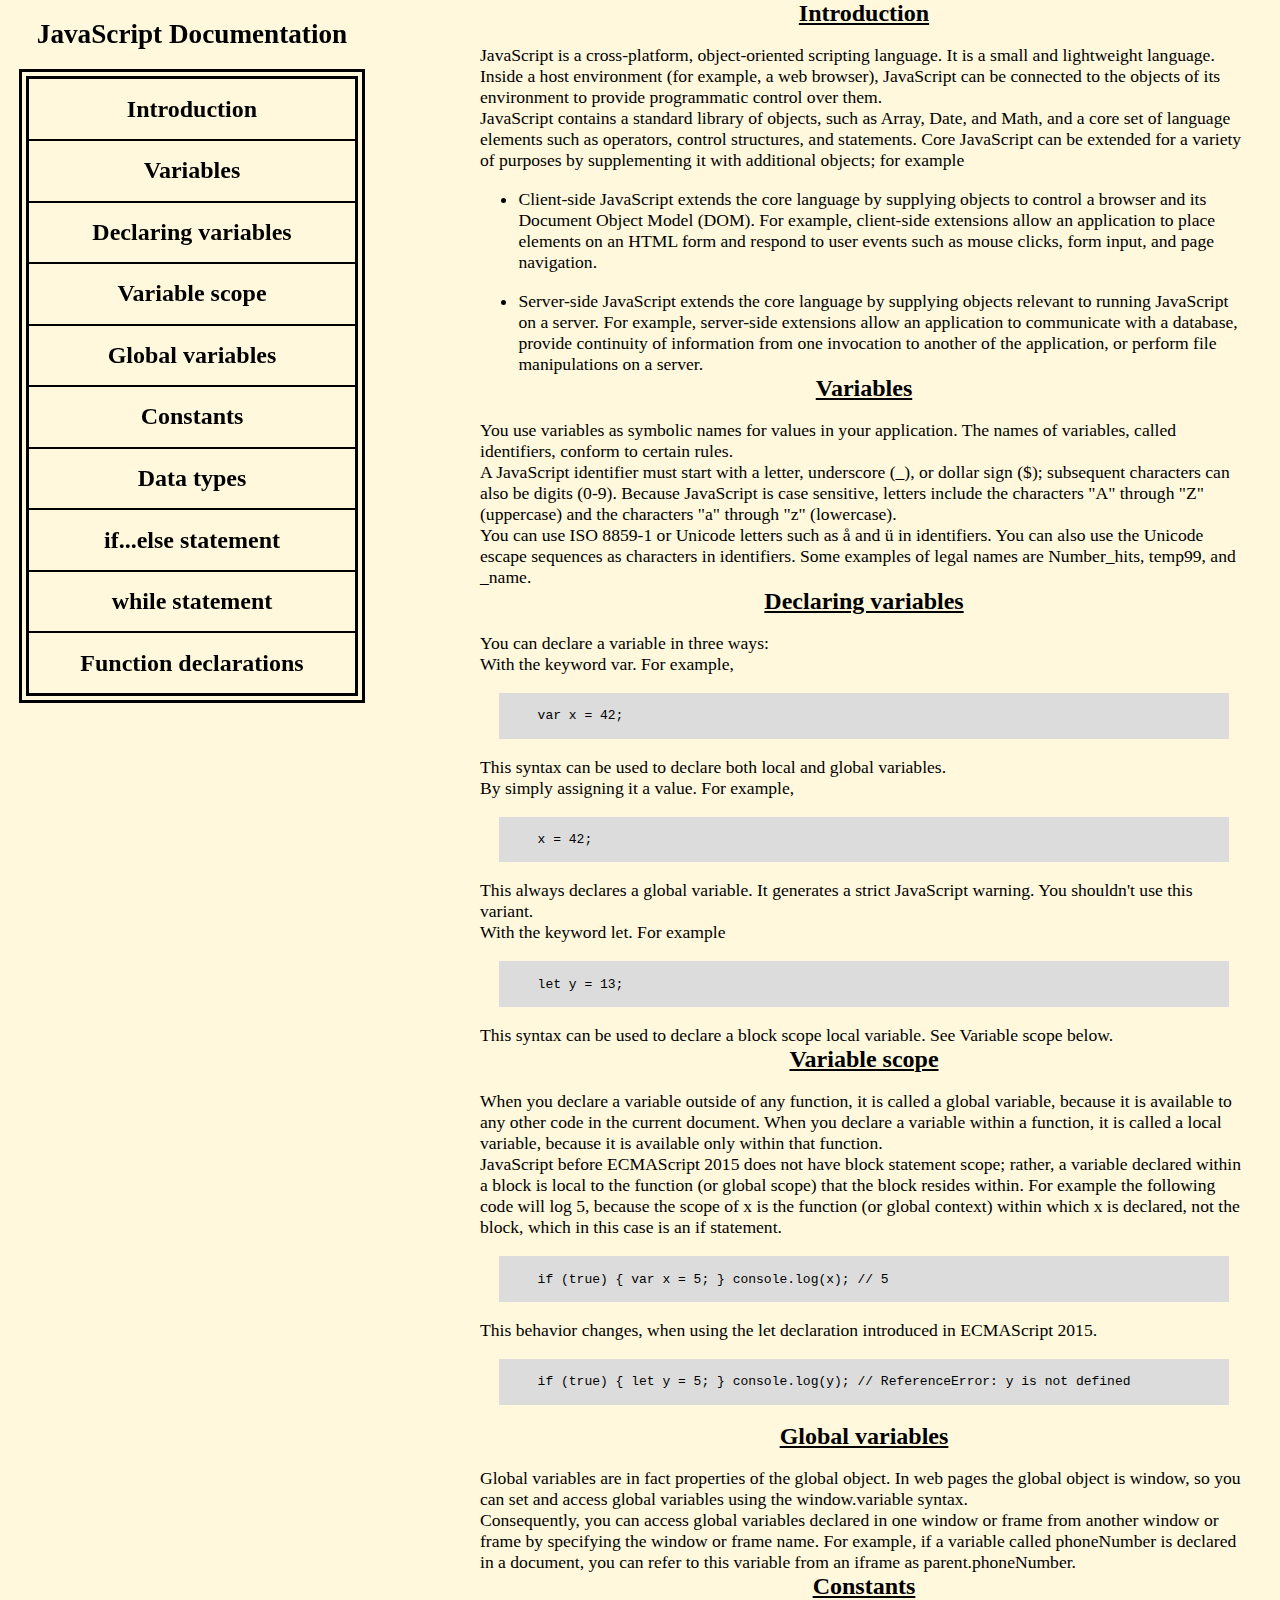
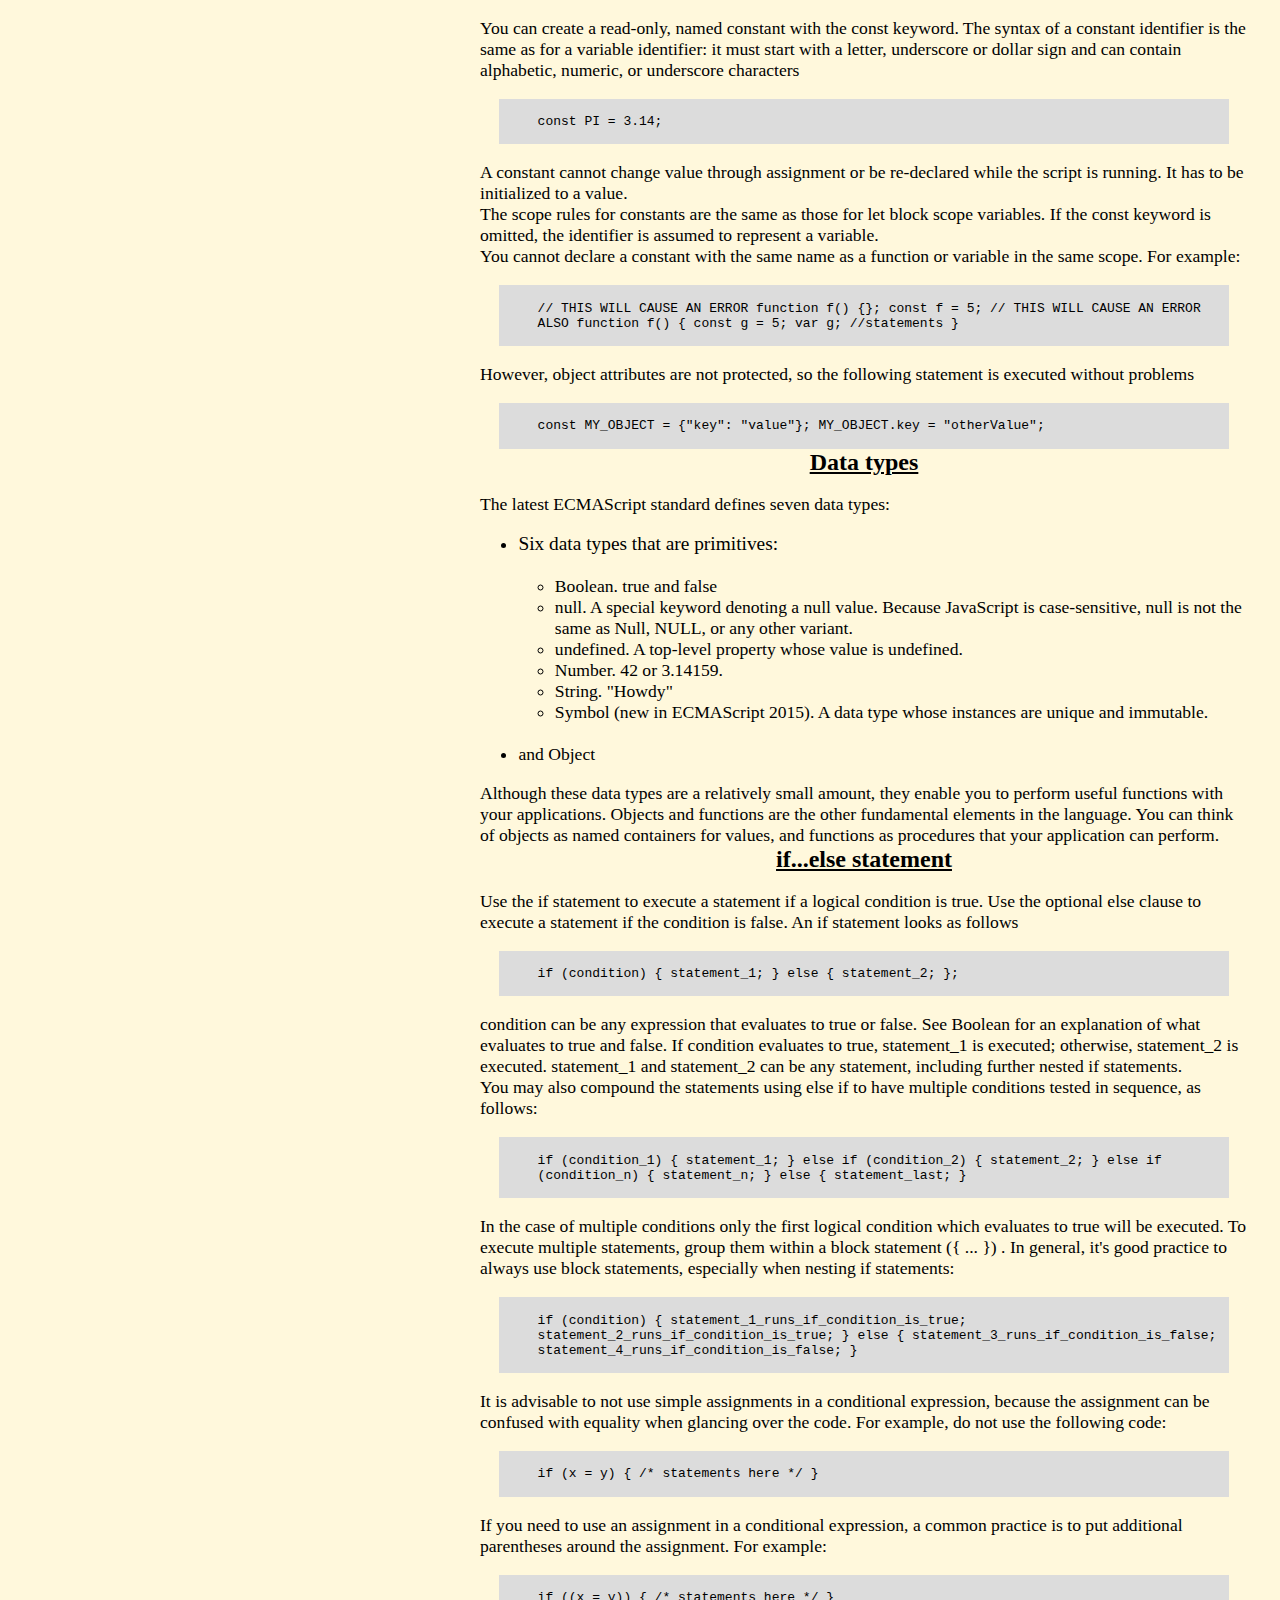
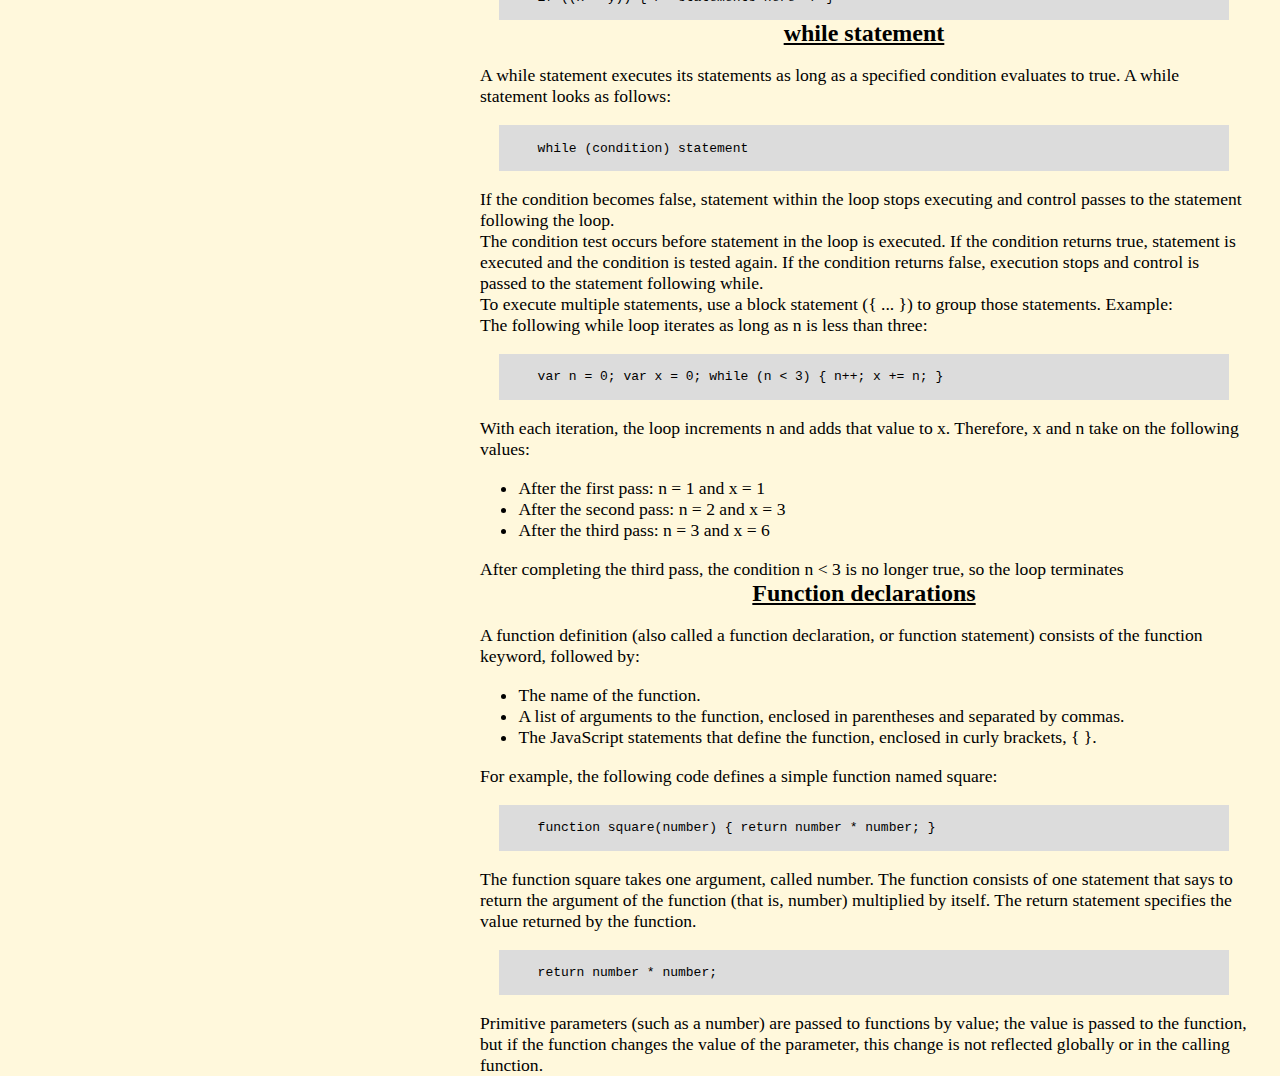
<file: FCC-DocumentationPage/index.html>
<!DOCTYPE html>
<html lang="es">
<head>
    <meta charset="UTF-8">
    <meta name="viewport" content="width=device-width, initial-scale=1.0">
    <meta http-equiv="X-UA-Compatible" content="ie=edge">
    <title>Documentation Page</title>
    <link rel="stylesheet" href="css/styles.css">
</head>
<body>
    <nav id="navbar">
        <header>JavaScript Documentation</header>
        <ul id="menu-opciones">
            <li><a href="#Introduction" class="nav-link">Introduction</a></li>
            <li><a href="#Variables" class="nav-link">Variables</a></li>
            <li><a href="#Declaring_variables" class="nav-link">Declaring variables</a></li>
            <li><a href="#Variable_scope" class="nav-link">Variable scope</a></li>
            <li><a href="#Global_variables" class="nav-link">Global variables</a></li>
            <li><a href="#Constants" class="nav-link">Constants</a></li>
            <li><a href="#Data_types" class="nav-link">Data types</a></li>
            <li><a href="#if...else_statement" class="nav-link">if...else statement</a></li>
            <li><a href="#while_statement" class="nav-link">while statement</a></li>
            <li><a href="#Function_declarations" class="nav-link">Function declarations</a></li>
        </ul>
    </nav>
    <main id="main-doc">
        <section class="main-section" id="Introduction">
            <header>Introduction</header>
            <br>
            <p>
                JavaScript is a cross-platform, object-oriented scripting language. It is a small and lightweight language. Inside a host environment (for example, a web browser), JavaScript can be connected to the objects of its environment to provide programmatic control over them.
                <br>
                JavaScript contains a standard library of objects, such as Array, Date, and Math, and a core set of language elements such as operators, control structures, and statements. Core JavaScript can be extended for a variety of purposes by supplementing it with additional objects; for example
            </p>
            <br>
            <ul>
                <li>Client-side JavaScript extends the core language by supplying objects to control a browser and its Document Object Model (DOM). For example, client-side extensions allow an application to place elements on an HTML form and respond to user events such as mouse clicks, form input, and page navigation.</li>
                <br>
                <li>Server-side JavaScript extends the core language by supplying objects relevant to running JavaScript on a server. For example, server-side extensions allow an application to communicate with a database, provide continuity of information from one invocation to another of the application, or perform file manipulations on a server.</li>
            </ul>
        </section>
        <section class="main-section" id="Variables">
            <header>Variables</header>
            <br>
            <p>
                You use variables as symbolic names for values in your application. The names of variables, called identifiers, conform to certain rules.
                <br>
                A JavaScript identifier must start with a letter, underscore (_), or dollar sign ($); subsequent characters can also be digits (0-9). Because JavaScript is case sensitive, letters include the characters "A" through "Z" (uppercase) and the characters "a" through "z" (lowercase).
                <br>
                You can use ISO 8859-1 or Unicode letters such as å and ü in identifiers. You can also use the Unicode escape sequences as characters in identifiers. Some examples of legal names are Number_hits, temp99, and _name. 
            </p>
        </section>
        <section class="main-section" id="Declaring_variables">
            <header>Declaring variables</header>
            <br>
            <p>
                You can declare a variable in three ways:
                <br>
                With the keyword var. For example,
            </p>
            <br>
            <code>
                var x = 42;
            </code>
            <br>
            <p>
                This syntax can be used to declare both local and global variables.
                <br>
                By simply assigning it a value. For example,
            </p>
            <br>
            <code>
                x = 42;
            </code>
            <br>
            <p>
                This always declares a global variable. It generates a strict JavaScript warning. You shouldn't use this variant.
                <br>
                With the keyword let. For example
            </p>
            <br>
            <code>
                let y = 13;
            </code>
            <br>
            <p>
                This syntax can be used to declare a block scope local variable. See Variable scope below.
            </p>
        </section>
        <section class="main-section" id="Variable_scope">
            <header>Variable scope</header>
            <br>
            <p>
                When you declare a variable outside of any function, it is called a global variable, because it is available to any other code in the current document. When you declare a variable within a function, it is called a local variable, because it is available only within that function.
                <br>
                JavaScript before ECMAScript 2015 does not have block statement scope; rather, a variable declared within a block is local to the function (or global scope) that the block resides within. For example the following code will log 5, because the scope of x is the function (or global context) within which x is declared, not the block, which in this case is an if statement.
            </p>
            <br>
            <code>
                if (true) { var x = 5; } console.log(x); // 5
            </code>
            <br>
            <p>
                This behavior changes, when using the let declaration introduced in ECMAScript 2015.
            </p>
            <br>
            <code>
                if (true) { let y = 5; } console.log(y); // ReferenceError: y is not defined
            </code>
            <br>
        </section>
        <section class="main-section" id="Global_variables">
            <header>Global variables</header>
            <br>
            <p>
                Global variables are in fact properties of the global object. In web pages the global object is window, so you can set and access global variables using the window.variable syntax.
                <br>
                Consequently, you can access global variables declared in one window or frame from another window or frame by specifying the window or frame name. For example, if a variable called phoneNumber is declared in a document, you can refer to this variable from an iframe as parent.phoneNumber.
            </p>
        </section>
        <section class="main-section" id="Constants">
            <header>Constants</header>
            <br>
            <p>
                You can create a read-only, named constant with the const keyword. The syntax of a constant identifier is the same as for a variable identifier: it must start with a letter, underscore or dollar sign and can contain alphabetic, numeric, or underscore characters
            </p>
            <br>
            <code>
                const PI = 3.14;
            </code>
            <br>
            <p>
                A constant cannot change value through assignment or be re-declared while the script is running. It has to be initialized to a value.
                <br>
                The scope rules for constants are the same as those for let block scope variables. If the const keyword is omitted, the identifier is assumed to represent a variable.
                <br>
                You cannot declare a constant with the same name as a function or variable in the same scope. For example:
            </p>
            <br>
            <code>
                // THIS WILL CAUSE AN ERROR function f() {}; const f = 5; // THIS WILL
                CAUSE AN ERROR ALSO function f() { const g = 5; var g; //statements
                }
            </code>
            <br>
            <p>
                However, object attributes are not protected, so the following statement is executed without problems
            </p>
            <br>
            <code>
                const MY_OBJECT = {"key": "value"}; MY_OBJECT.key = "otherValue";
            </code>
        </section>
        <section class="main-section" id="Data_types">
            <header>Data types</header>
            <br>
            <p>
                The latest ECMAScript standard defines seven data types:
            </p>
            <br>
            <ul>
                <li>
                    <p>Six data types that are primitives:</p>
                    <br>
                    <ul>
                        <li>Boolean. true and false</li>
                        <li>null. A special keyword denoting a null value. Because JavaScript is case-sensitive, null is not the same as Null, NULL, or any other variant.</li>
                        <li>undefined. A top-level property whose value is undefined.</li>
                        <li>Number. 42 or 3.14159.</li>
                        <li>String. "Howdy"</li>
                        <li>Symbol (new in ECMAScript 2015). A data type whose instances are unique and immutable.</li>
                    </ul>
                    <br>
                </li>
                <li>and Object</li>
            </ul>
            <br>
            <p>
                Although these data types are a relatively small amount, they enable you to perform useful functions with your applications. Objects and functions are the other fundamental elements in the language. You can think of objects as named containers for values, and functions as procedures that your application can perform.
            </p>
        </section>
        <section class="main-section" id="if...else_statement">
            <header>if...else statement</header>
            <br>
            <p>
                Use the if statement to execute a statement if a logical condition is true. Use the optional else clause to execute a statement if the condition is false. An if statement looks as follows
            </p>
            <br>
            <code>
                if (condition) { statement_1; } else { statement_2; };
            </code>
            <br>
            <p>
                condition can be any expression that evaluates to true or false. See Boolean for an explanation of what evaluates to true and false. If condition evaluates to true, statement_1 is executed; otherwise, statement_2 is executed. statement_1 and statement_2 can be any statement, including further nested if statements.
                <br>
                You may also compound the statements using else if to have multiple conditions tested in sequence, as follows: 
            </p>
            <br>
            <code>
                if (condition_1) { statement_1; } else if (condition_2) { statement_2;
                } else if (condition_n) { statement_n; } else { statement_last; }
            </code>
            <br>
            <p>
                In the case of multiple conditions only the first logical condition which evaluates to true will be executed. To execute multiple statements, group them within a block statement ({ ... }) . In general, it's good practice to always use block statements, especially when nesting if statements: 
            </p>
            <br>
            <code>
                if (condition) { statement_1_runs_if_condition_is_true;
                statement_2_runs_if_condition_is_true; } else {
                statement_3_runs_if_condition_is_false;
                statement_4_runs_if_condition_is_false; }
            </code>
            <br>
            <p>
                It is advisable to not use simple assignments in a conditional expression, because the assignment can be confused with equality when glancing over the code. For example, do not use the following code: 
            </p>
            <br>
            <code>
                if (x = y) { /* statements here */ }
            </code>
            <br>
            <p>
                If you need to use an assignment in a conditional expression, a common practice is to put additional parentheses around the assignment. For example:
            </p>
            <br>
            <code>
                if ((x = y)) { /* statements here */ }
            </code>
        </section>
        <section class="main-section" id="while_statement">
            <header>while statement</header>
            <br>
            <p>
                A while statement executes its statements as long as a specified condition evaluates to true. A while statement looks as follows:
            </p>
            <br>
            <code>
                while (condition) statement
            </code>
            <br>
            <p>
                If the condition becomes false, statement within the loop stops executing and control passes to the statement following the loop.
                <br>
                The condition test occurs before statement in the loop is executed. If the condition returns true, statement is executed and the condition is tested again. If the condition returns false, execution stops and control is passed to the statement following while.
                <br>    
                To execute multiple statements, use a block statement ({ ... }) to group those statements.
                Example:
                <br>
                The following while loop iterates as long as n is less than three:
            </p>
            <br>
            <code>
                var n = 0; var x = 0; while (n < 3) { n++; x += n; }
            </code>
            <br>
            <p>
                With each iteration, the loop increments n and adds that value to x. Therefore, x and n take on the following values: 
            </p>
            <br>
            <ul>
                <li>After the first pass: n = 1 and x = 1</li>
                <li>After the second pass: n = 2 and x = 3</li>
                <li>After the third pass: n = 3 and x = 6</li>
            </ul>
            <br>
            <p>
                After completing the third pass, the condition n < 3 is no longer true, so the loop terminates
            </p>
        </section>
        <section class="main-section" id="Function_declarations">
            <header>Function declarations</header>
            <br>
            <p>
                A function definition (also called a function declaration, or function statement) consists of the function keyword, followed by:
            </p>
            <br>
            <ul>
                <li>The name of the function.</li>
                <li>A list of arguments to the function, enclosed in parentheses and separated by commas. </li>
                <li>The JavaScript statements that define the function, enclosed in curly brackets, { }.</li>
            </ul>
            <br>
            <p>
                For example, the following code defines a simple function named square:
            </p>
            <br>
            <code>
                function square(number) { return number * number; }
            </code>
            <br>
            <p>
                The function square takes one argument, called number. The function consists of one statement that says to return the argument of the function (that is, number) multiplied by itself. The return statement specifies the value returned by the function.
            </p>
            <br>
            <code>
                return number * number;
            </code>
            <br>
            <p>
                Primitive parameters (such as a number) are passed to functions by value; the value is passed to the function, but if the function changes the value of the parameter, this change is not reflected globally or in the calling function.
            </p>
        </section>
    </main>
</body>
</html>
</file>
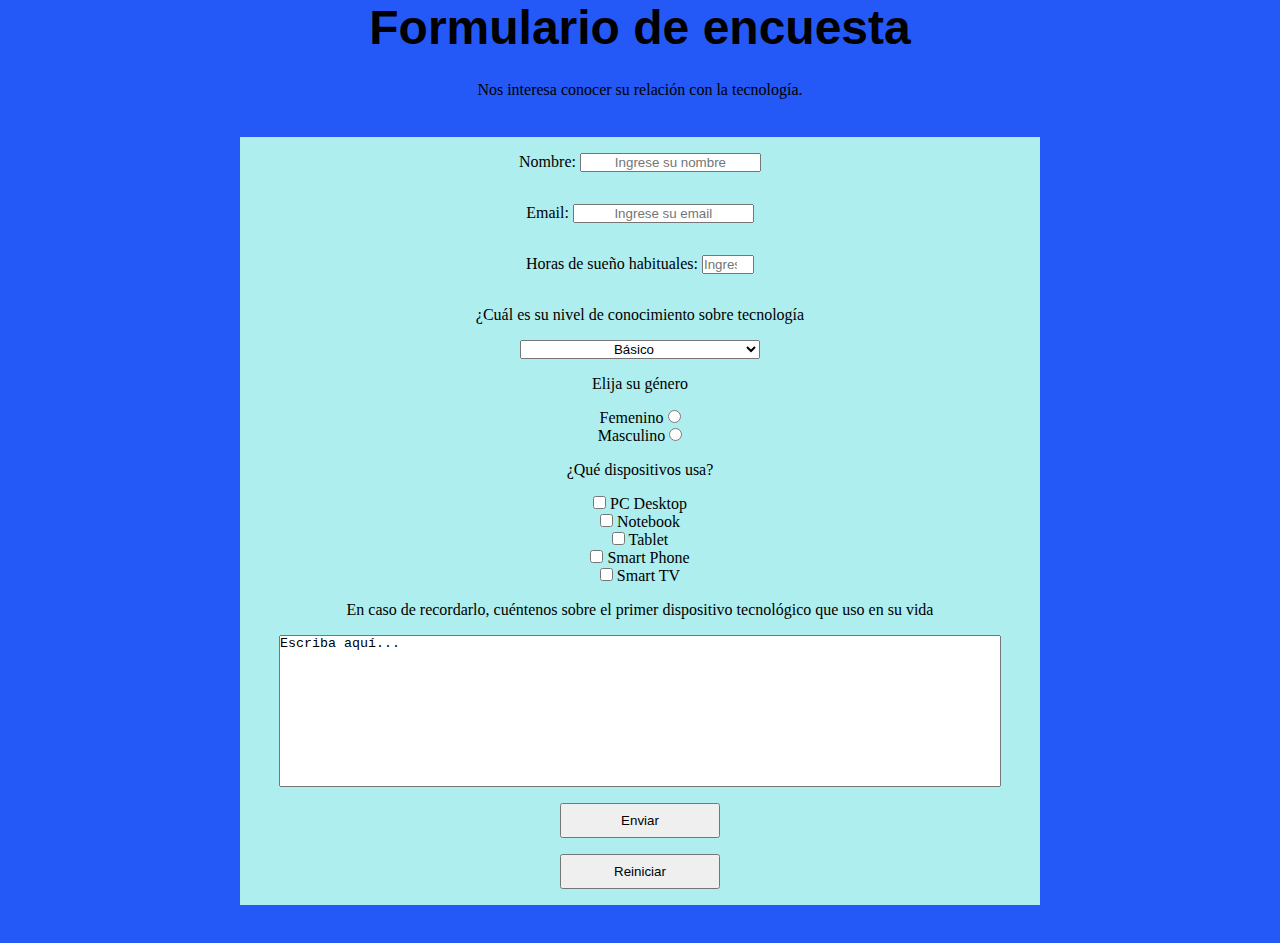
<file: FCC-SurveyFormPage/index.html>
<!DOCTYPE html>
<html lang="es">
<head>
    <meta charset="UTF-8">
    <meta name="viewport" content="width=device-width, initial-scale=1.0">
    <meta http-equiv="X-UA-Compatible" content="ie=edge">
    <title>FCC Survey Form</title>
    <link rel="stylesheet" href="css/styles.css">
</head>
<body>
    <h1 id="title">Formulario de encuesta</h1>
    <p id="description">Nos interesa conocer su relación con la tecnología.</p>
    <form action="#" id="survey-form">
        <label for="name" id="name-label">Nombre: 
            <input type="text" id="name" placeholder="Ingrese su nombre" required>
        </label>

        <label for="email" id="email-label">Email: 
            <input type="email" id="email" pattern="[a-zA-Z0-9]*[@][a-zA-Z0-9]*[.][a-zA-Z0-9]*" placeholder="Ingrese su email" required>
        </label>

        <label for="number" id="number-label">Horas de sueño habituales: 
            <input type="number" id="number" min="0" max="10" placeholder="Ingrese la cantidad" required>
        </label>

        <p>¿Cuál es su nivel de conocimiento sobre tecnología</p>
        <select id="dropdown">
            <option value="Nulo">Nulo</option>
            <option value="Básico" selected>Básico</option>
            <option value="Intermedio">Intermedio</option>
            <option value="Avanzado">Avanzado</option>
            <option value="Profesional">Profesional</option>
        </select>

        <p>Elija su género</p>
        <label class="radio-label"> Femenino <input type="radio" name="genero" value="Femenino"> </label>
        <label class="radio-label"> Masculino <input type="radio" name="genero" value="Masculino"> </label>

        <p>¿Qué dispositivos usa?</p>
        <label class="check-label"> <input type="checkbox" name="dispositivos" value="pc-desktop"> PC Desktop</label>
        <label class="check-label"> <input type="checkbox" name="dispositivos" value="notebook"> Notebook</label>
        <label class="check-label"> <input type="checkbox" name="dispositivos" value="tablet"> Tablet</label>
        <label class="check-label"> <input type="checkbox" name="dispositivos" value="smart-phone"> Smart Phone</label>
        <label class="check-label"> <input type="checkbox" name="dispositivos" value="smart-tv"> Smart TV</label>

        <p>En caso de recordarlo, cuéntenos sobre el primer dispositivo tecnológico que uso en su vida</p>
        <textarea name="anecdota" id="anecdota" cols="30" rows="10">Escriba aquí...</textarea>

        <input type="submit" value="Enviar" id="submit">
        <input type="reset" value="Reiniciar" id="reset">
    </form>
</body>
</html>
</file>
<file: FCC-DocumentationPage/css/styles.css>
* {
    margin: 0%;
    padding: 0%;
    list-style: none;
    text-decoration: none;
}

body {
    background-color: cornsilk;
}

#navbar {
    width: 100%;
    min-width: 300px;
    max-width: 1000px;
    margin: 0% auto;
    text-align: center;
}

#navbar > header {
    font-size: 2.0em;
    font-weight: bold;
    padding: 2% 0%;
}

#navbar #menu-opciones {
    border: 10px double black;
    margin: 0% 5%;
}

#menu-opciones .nav-link {
    display: block;
    padding: 2% 0%;
    font-size: 1.1em;
    font-weight: bold;
    color: black;
    border-bottom: 2px solid black;
}

#menu-opciones .nav-link:hover {
    background: #ffffff;
}

#menu-opciones li:last-child a{
    border-bottom: 0px;
}

#main-doc {
    width: 90%;
    min-width: 400px;
    max-width: 1000px;
    margin: auto;
}

.main-section {
    margin-top: 3%;
}

.main-section header{
    font-size: 1.5em;
    font-weight: bold;
    text-align: center;
    text-decoration: underline;
}

.main-section p, .main-section > ul > li {
    font-size: 1.1em;
}

.main-section > ul > li {
    list-style: disc;
    margin-left: 5%;
}

.main-section > ul > li > ul > li {
    list-style: circle;
    font-size: 1.0em;
    margin-left: 5%;
}

.main-section code {
    display: block;
    width: 90%;
    margin: auto;
    padding: 2% 0% 2% 5%;
    background-color: gainsboro;
}

@media (min-width: 800px) {
    
    #navbar {
        width: 30%;
        height: 100vh;
        position: fixed;
        margin: 0%;
    }
    
    #navbar > header {
        padding: 5% 0%;
        font-size: 1.7em;
    }
    
    #menu-opciones .nav-link {
        padding: 5% 0%;
        font-size: 1.5em;
    }
    
    #main-doc {
        padding-left: 35%;
        width: 60%;
    }

    .main-section {
        margin-top: 0%;
    }
}
</file>
<file: FCC-SurveyFormPage/css/styles.css>
* {
    margin: 0%;
    padding: 0%;
}

body {
    background-color: rgb(36, 88, 247);
}

#title{
    text-align: center;
    font-family: Arial, Helvetica, sans-serif;
    font-size: 3.0em;
}

#description{
    text-align: center;
}

#survey-form{
    background-color: paleturquoise;
    width: 80%;
    min-width: 500px;
    max-width: 800px;
    margin: 3% auto;
    display: flex;
    flex-direction: column;
}

#name-label, #email-label, #number-label {
    text-align: center;
    padding: 2% 0%;
}

#name, #email, #number {
    text-align: center;
}

p {
    text-align: center;
    margin: 2% 0%;
}

#dropdown {
    width: 30%;
    text-align: center;
    margin: auto;
}

.radio-label, .check-label {
    text-align: center;
}

#anecdota {
    resize: none;
    width: 90%;
    margin: auto;
}

#submit, #reset {
    width: 20%;
    padding: 1% 0%;
    margin: auto;
}

#submit {
    margin-top: 2%;
    margin-bottom: 1%;
}

#reset {
    margin-top: 1%;
    margin-bottom: 2%;
}
</file>
